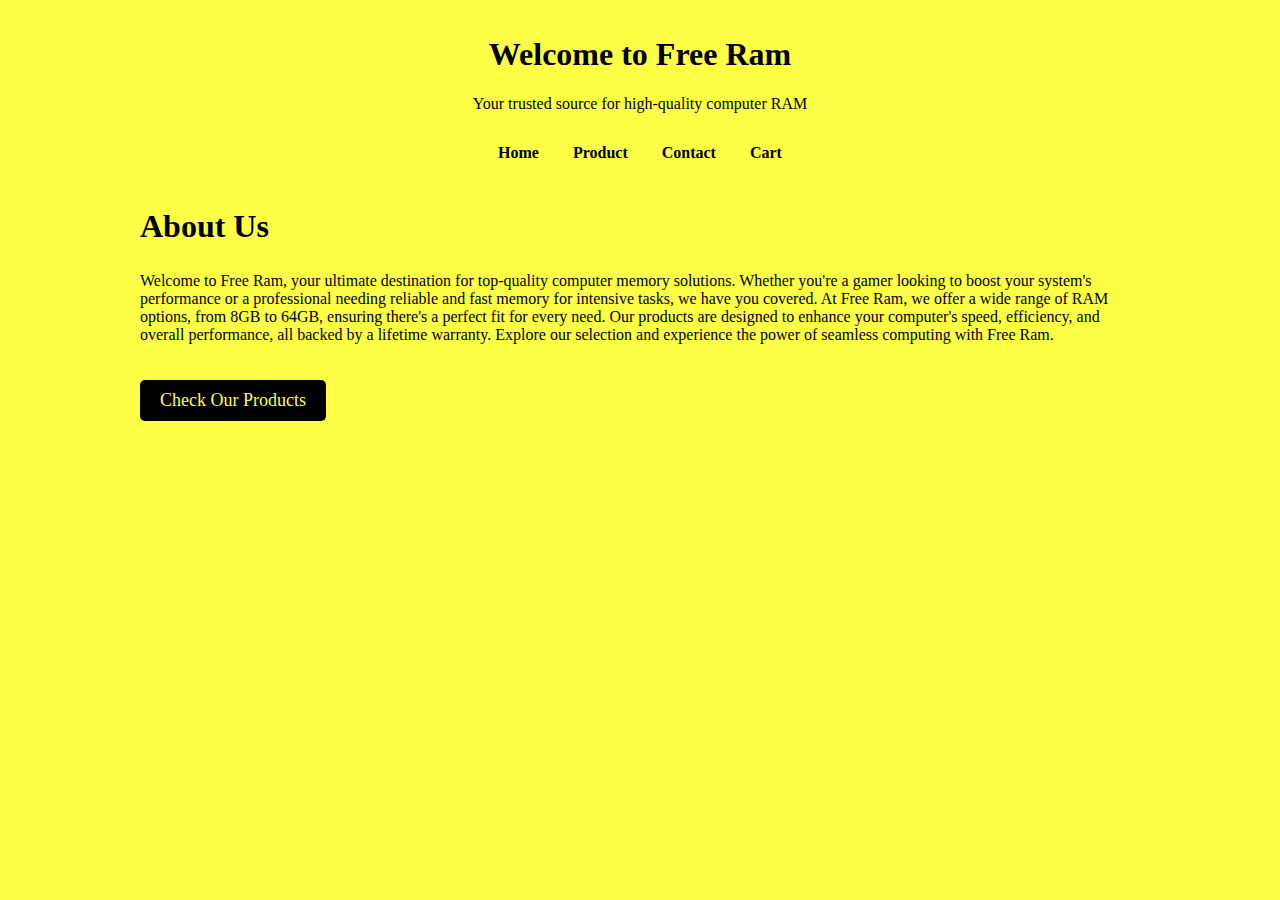
<file: index.html>
<!DOCTYPE html>
<html lang="en">
<head>
    <meta charset="UTF-8">
    <meta name="viewport" content="width=device-width, initial-scale=1.0">
    <title>Free Ram - Home</title>
    <link rel="stylesheet" href="styles.css">
</head>
<body>
    <header>
        <h1>Welcome to Free Ram</h1>
        <p>Your trusted source for high-quality computer RAM</p>
    </header>

    <nav>
        <ul>
            <li><a href="index.html">Home</a></li>
            <li><a href="product.html">Product</a></li>
            <li><a href="contact.html">Contact</a></li>
            <li><a href="cart.html">Cart</a></li>
        </ul>
    </nav>

    <div class="container">
        <section id="welcome">
            <h2>About Us</h2>
            <p>
                Welcome to Free Ram, your ultimate destination for top-quality computer memory solutions. Whether you're a gamer looking to boost your system's performance or a professional needing reliable and fast memory for intensive tasks, we have you covered. At Free Ram, we offer a wide range of RAM options, from 8GB to 64GB, ensuring there's a perfect fit for every need. Our products are designed to enhance your computer's speed, efficiency, and overall performance, all backed by a lifetime warranty. Explore our selection and experience the power of seamless computing with Free Ram.</p>
            <a href="product.html" class="cta-button">Check Our Products</a>
        </section>
    </div>


</body>
</html>
</file>
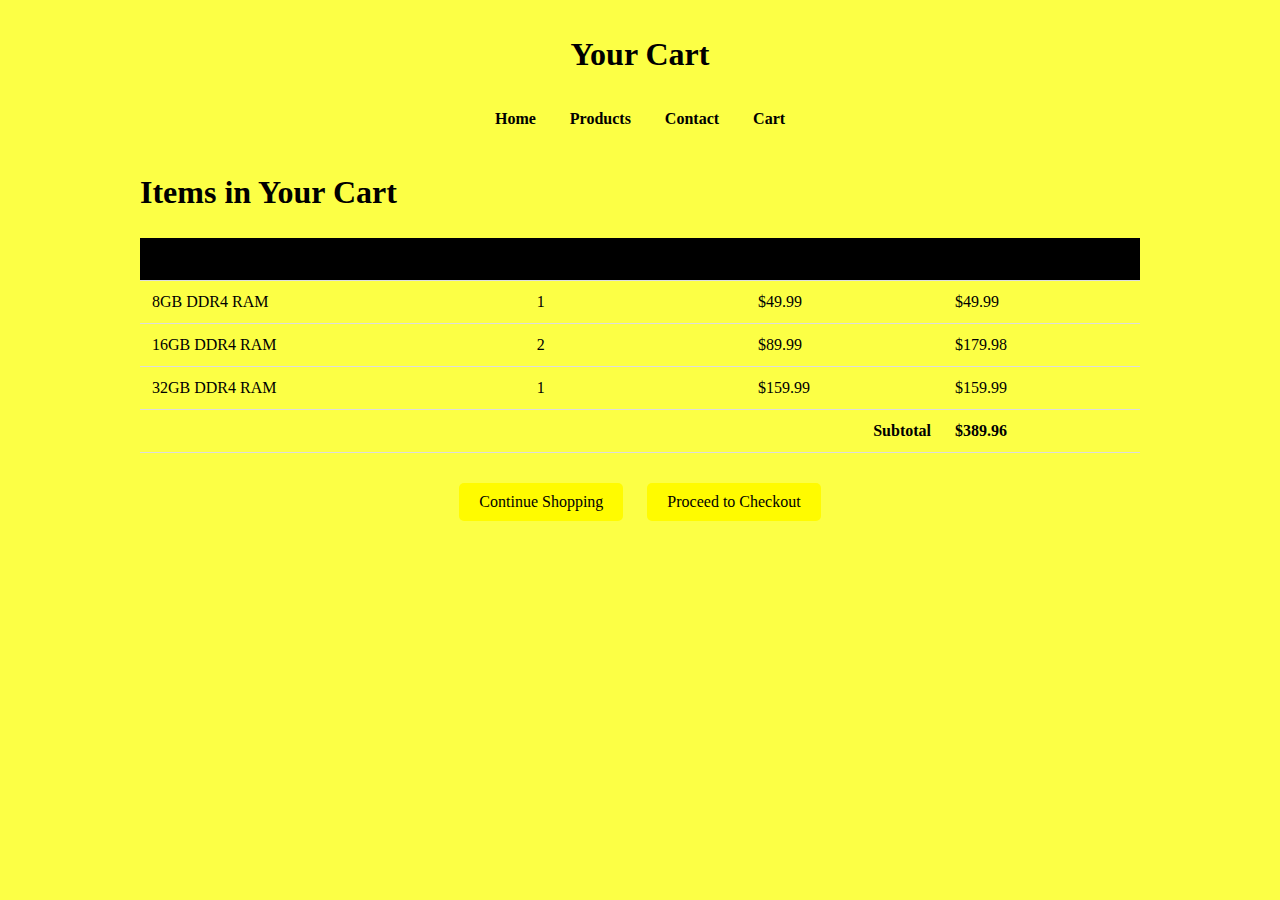
<file: cart.html>
<!DOCTYPE html>
<html lang="en">
<head>
    <meta charset="UTF-8">
    <meta name="viewport" content="width=device-width, initial-scale=1.0">
    <title>Free Ram - Cart</title>
    <link rel="stylesheet" href="styles.css">
</head>
<body>
    <header>
        <h1>Your Cart</h1>
    </header>

    <nav>
        <ul>
            <li><a href="index.html">Home</a></li>
            <li><a href="product-selection.html">Products</a></li>
            <li><a href="contact.html">Contact</a></li>
            <li><a href="cart.html">Cart</a></li>
        </ul>
    </nav>

    <div class="container">
        <section id="cart">
            <h2>Items in Your Cart</h2>
            <table>
                <thead>
                    <tr>
                        <th>Product</th>
                        <th>Quantity</th>
                        <th>Price</th>
                        <th>Total</th>
                    </tr>
                </thead>
                <tbody>
                    <tr>
                        <td>8GB DDR4 RAM</td>
                        <td>1</td>
                        <td>$49.99</td>
                        <td>$49.99</td>
                    </tr>
                    <tr>
                        <td>16GB DDR4 RAM</td>
                        <td>2</td>
                        <td>$89.99</td>
                        <td>$179.98</td>
                    </tr>
                    <tr>
                        <td>32GB DDR4 RAM</td>
                        <td>1</td>
                        <td>$159.99</td>
                        <td>$159.99</td>
                    </tr>
                </tbody>
                <tfoot>
                    <tr>
                        <td colspan="3" class="total-label">Subtotal</td>
                        <td>$389.96</td>
                    </tr>
                </tfoot>
            </table>

            <div class="cart-actions">
                <a href="product-selection.html" class="cta-button">Continue Shopping</a>
                <a href="#" class="cta-button">Proceed to Checkout</a>
            </div>
        </section>
    </div>


</body>
</html>
</file>
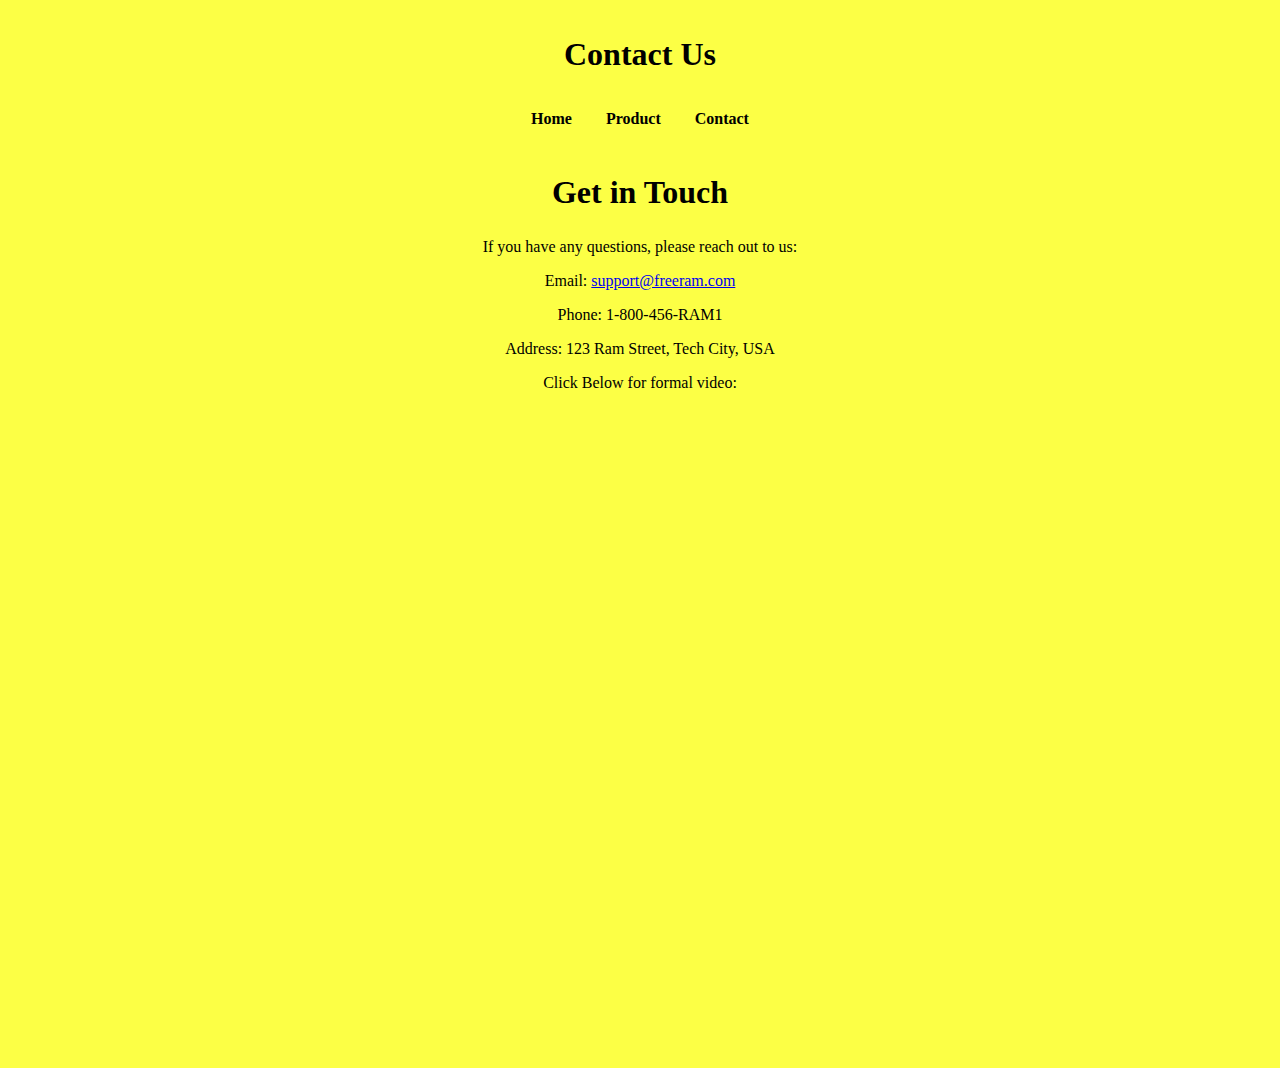
<file: contact.html>
<!DOCTYPE html>
<html lang="en">
<head>
    <meta charset="UTF-8">
    <meta name="viewport" content="width=device-width, initial-scale=1.0">
    <title>Free Ram - Contact</title>
    <link rel="stylesheet" href="styles.css">
</head>
<body>
    <header>
        <h1>Contact Us</h1>
    </header>

    <nav>
        <ul>
            <li><a href="index.html">Home</a></li>
            <li><a href="product.html">Product</a></li>
            <li><a href="contact.html">Contact</a></li>
        </ul>
    </nav>

    <div class="container">
        <section id="contact">
            <h2 align = "center">Get in Touch</h2>
            <p align = "center">If you have any questions, please reach out to us:</p>

            <p align = "center">Email: <a href="mailto:support@freeram.com">support@freeram.com</a></p>

            <p align = "center">Phone: 1-800-456-RAM1</p>

            <p align = "center">Address: 123 Ram Street, Tech City, USA</p>

            <p align = "center">Click Below for formal video:</p>
           
            <iframe width="1000" height="600" align = "center" src="https://www.youtube.com/embed/pa5E4uA3ALY?si=TMOaHLzdZHdaQDts" title="YouTube video player" frameborder="0" allow="accelerometer; autoplay; clipboard-write; encrypted-media; gyroscope; picture-in-picture; web-share" referrerpolicy="strict-origin-when-cross-origin" allowfullscreen></iframe>
           

        </section>
    </div>


</body>
</html>
</file>
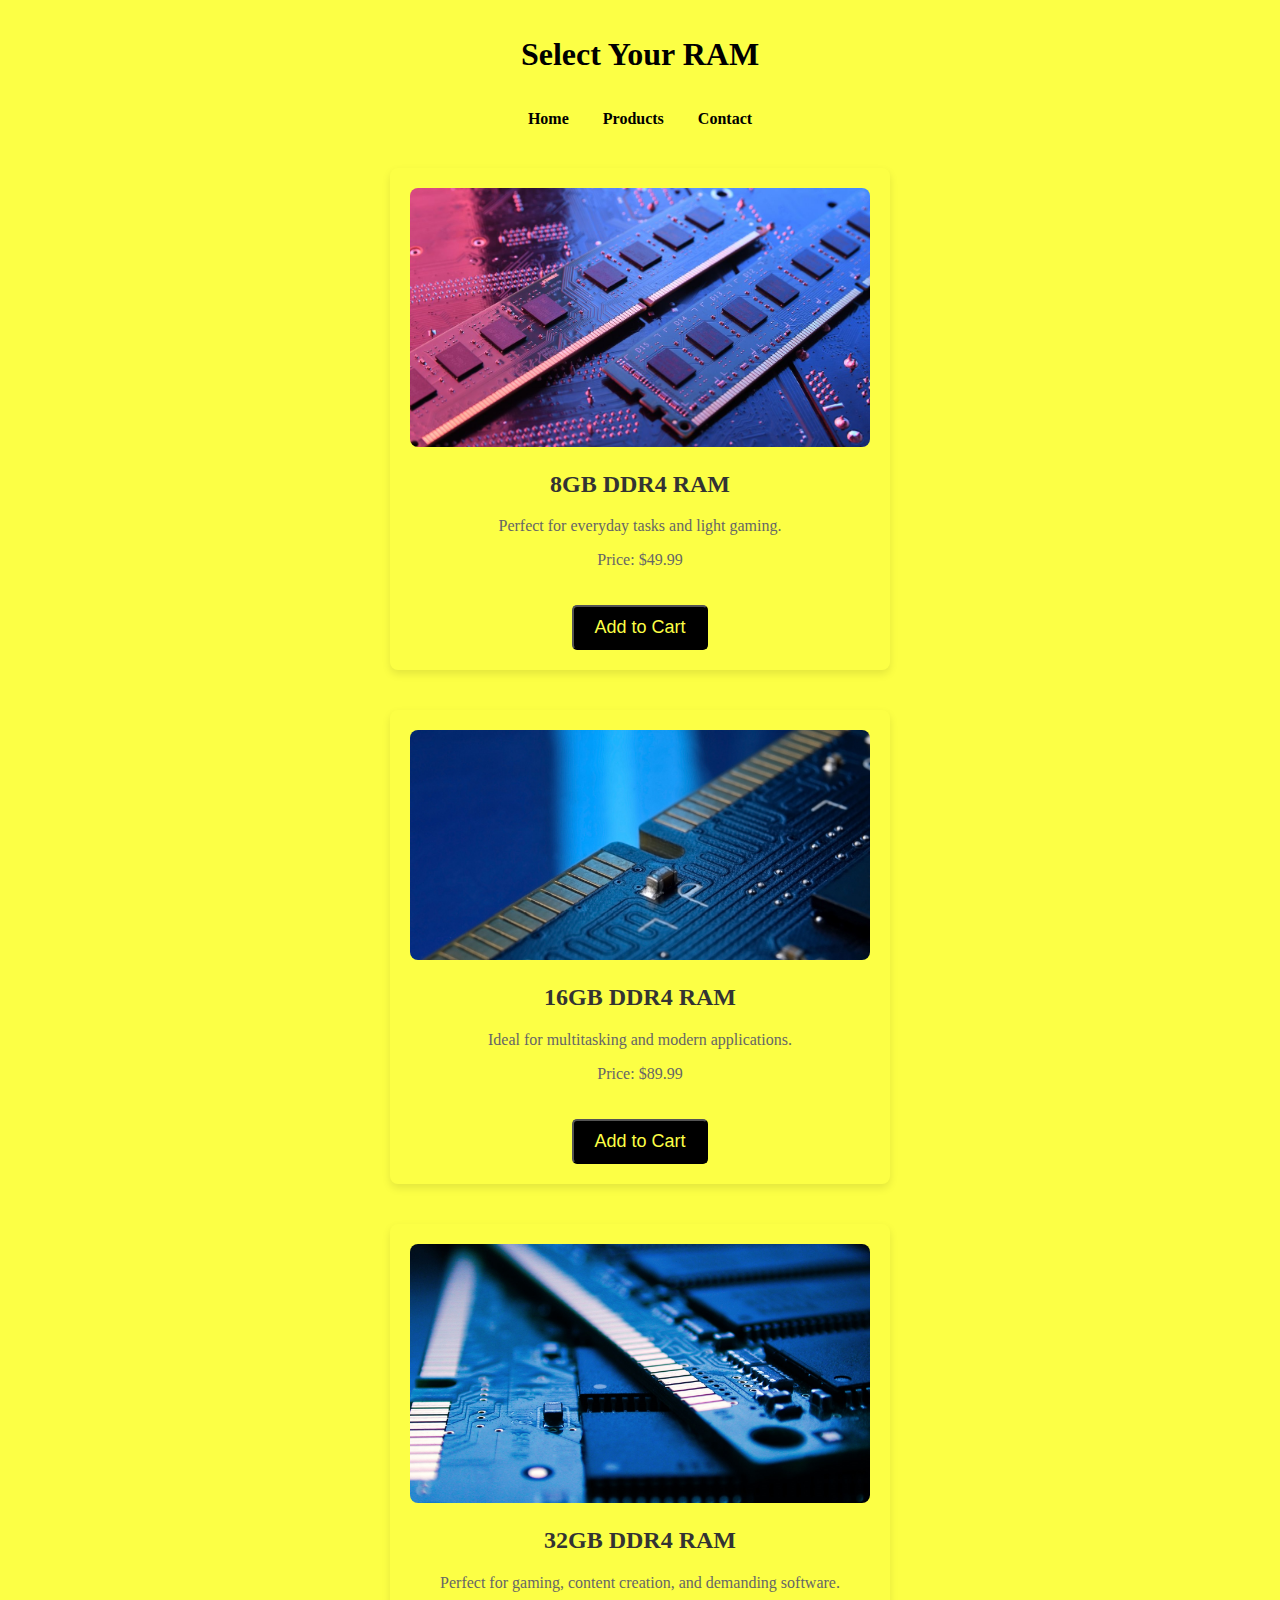
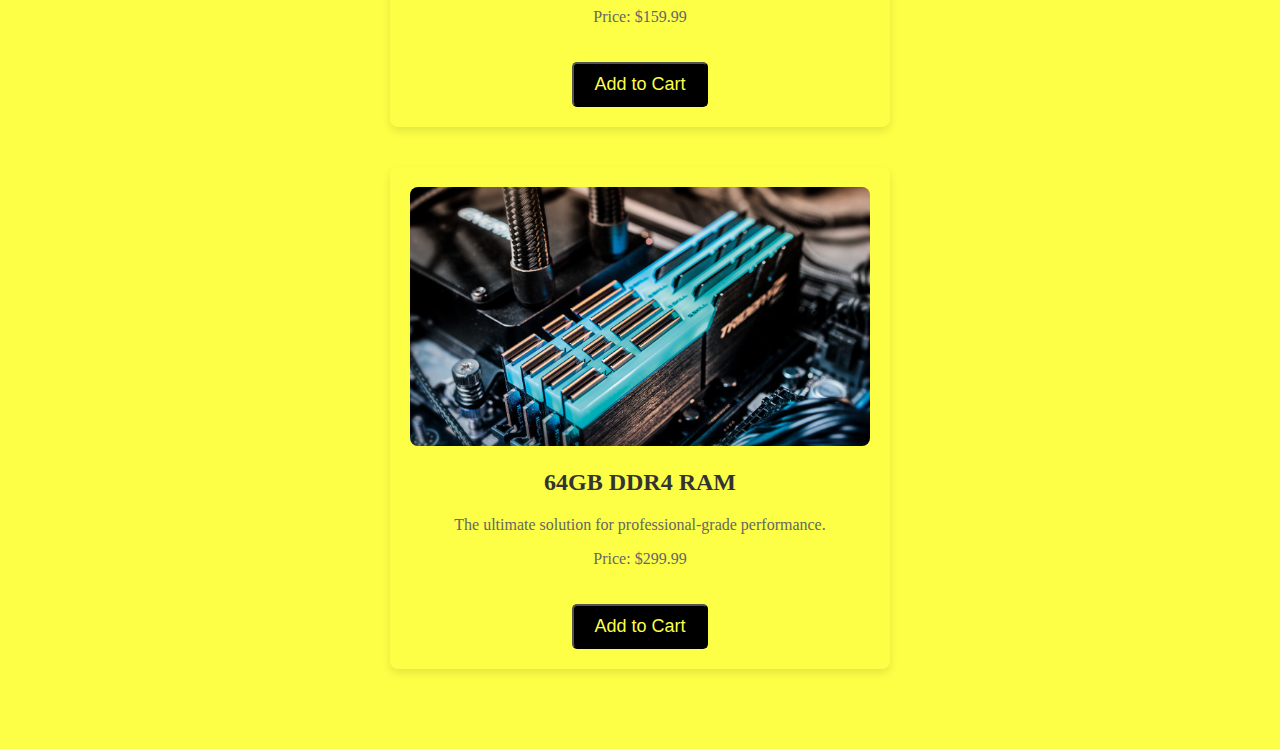
<file: product.html>
<!DOCTYPE html>
<html lang="en">
<head>
    <meta charset="UTF-8">
    <meta name="viewport" content="width=device-width, initial-scale=1.0">
    <title>Free Ram - Product Selection</title>
    <link rel="stylesheet" href="styles.css">
</head>
<body>
    <header>
        <h1>Select Your RAM</h1>
    </header>

    <nav>
        <ul>
            <li><a href="index.html">Home</a></li>
            <li><a href="product-selection.html">Products</a></li>
            <li><a href="contact.html">Contact</a></li>
        </ul>
    </nav>

    <div class="container">
        <section id="products">
            <div class="product">
                <img src="Ram.jpg" alt="8GB RAM">
                <h2>8GB DDR4 RAM</h2>
                <p>Perfect for everyday tasks and light gaming.</p>
                <p>Price: $49.99</p>
                <button class="cta-button">Add to Cart</button>
            </div>

            <div class="product">
                <img src="A-representative-imagery-of-a-typical-RAM-unit.jpg" alt="16GB RAM">
                <h2>16GB DDR4 RAM</h2>
                <p>Ideal for multitasking and modern applications.</p>
                <p>Price: $89.99</p>
                <button class="cta-button">Add to Cart</button>
            </div>

            <div class="product">
                <img src="computer-ram.jpg" alt="32GB RAM">
                <h2>32GB DDR4 RAM</h2>
                <p>Perfect for gaming, content creation, and demanding software.</p>
                <p>Price: $159.99</p>
                <button class="cta-button">Add to Cart</button>
            </div>

            <div class="product">
                <img src="1684991788168.jpg" alt="64GB RAM">
                <h2>64GB DDR4 RAM</h2>
                <p>The ultimate solution for professional-grade performance.</p>
                <p>Price: $299.99</p>
                <button class="cta-button">Add to Cart</button>
            </div>
        </section>
    </div>


</body>
</html>
</file>
<file: styles.css>
/* General styles */
body {
    font-family: Georgia, serif;
    margin: 0;
    padding: 0;
    background-color: #fcff45;
}

/* Header styling */
header {
    background-color: #fcff45;
    color: #000000;
    padding: 15px 0;
    text-align: center;
}

/* Navigation styling */
nav {
    background-color: #fcff45;
}

nav ul {
    list-style-type: none;
    padding: 0;
    margin: 0;
    text-align: center;
}

nav ul li {
    display: inline;
    margin: 0 15px;
}

nav ul li a {
    color: #000000;
    text-decoration: none;
    font-weight: bold;
    text-align: center;
}

nav ul li a:hover {
    text-decoration: underline;
}

/* Main content styling */
.container {
    padding: 20px;
    max-width: 1000px;
    margin: auto;
}

/* Section styling */
section {
    margin-bottom: 40px;
}

h2 {
    color: #000000;
    font-size: 2em;
}

/* Product image styling */
.product-image {
    width: 100%;
    max-width: 500px;
    display: block;
    margin: 20px auto;
    border-radius: 10px;
    box-shadow: 0 4px 8px #fcff45;
}

/* Table styling */
table {
    width: 100%;
    border-collapse: collapse;
    margin: 20px 0;
}

th, td {
    padding: 12px;
    text-align: left;
    border-bottom: 1px solid #ddd;
}

th {
    background-color: #000000;
}
/* Product section styling */
#products {
    display: flex;
    flex-wrap: wrap;
    justify-content: space-around;
}

.product {
    background-color: #fcff45;
    border-radius: 8px;
    box-shadow: 0 4px 8px rgba(0, 0, 0, 0.1);
    margin: 20px;
    padding: 20px;
    text-align: center;
    width: calc(50% - 40px);
}

.product img {
    max-width: 100%;
    height: auto;
    border-radius: 8px;
}

.product h2 {
    color: #333;
    font-size: 1.5em;
}

.product p {
    color: #666;
}

/* Cart table styling */
table {
    width: 100%;
    border-collapse: collapse;
    margin: 20px 0;
}

thead {
    background-color: #f2f2f2;
}

th, td {
    padding: 12px;
    text-align: left;
    border-bottom: 1px solid #ddd;
}

tfoot tr {
    background-color: #fcff45;
    font-weight: bold;
}

.total-label {
    text-align: right;
}

/* Cart actions styling */
.cart-actions {
    text-align: center;
    margin-top: 20px;
}

.cart-actions .cta-button {
    display: inline-block;
    background-color: #fffb00;
    color: #000000;
    padding: 10px 20px;
    text-align: center;
    text-decoration: none;
    font-size: 16px;
    border-radius: 5px;
    margin: 10px;
    transition: background-color 0.3s ease;
}

.cart-actions .cta-button:hover {
    background-color: #c0392b;
}

/* Call-to-action button styling */
.cta-button {
    display: inline-block;
    background-color: #000000;
    color: #fcff45;
    padding: 10px 20px;
    text-align: center;
    text-decoration: none;
    font-size: 18px;
    border-radius: 5px;
    margin-top: 20px;
    transition: background-color 0.3s ease;
}

.cta-button:hover {
    background-color: #525252;
}
</file>
